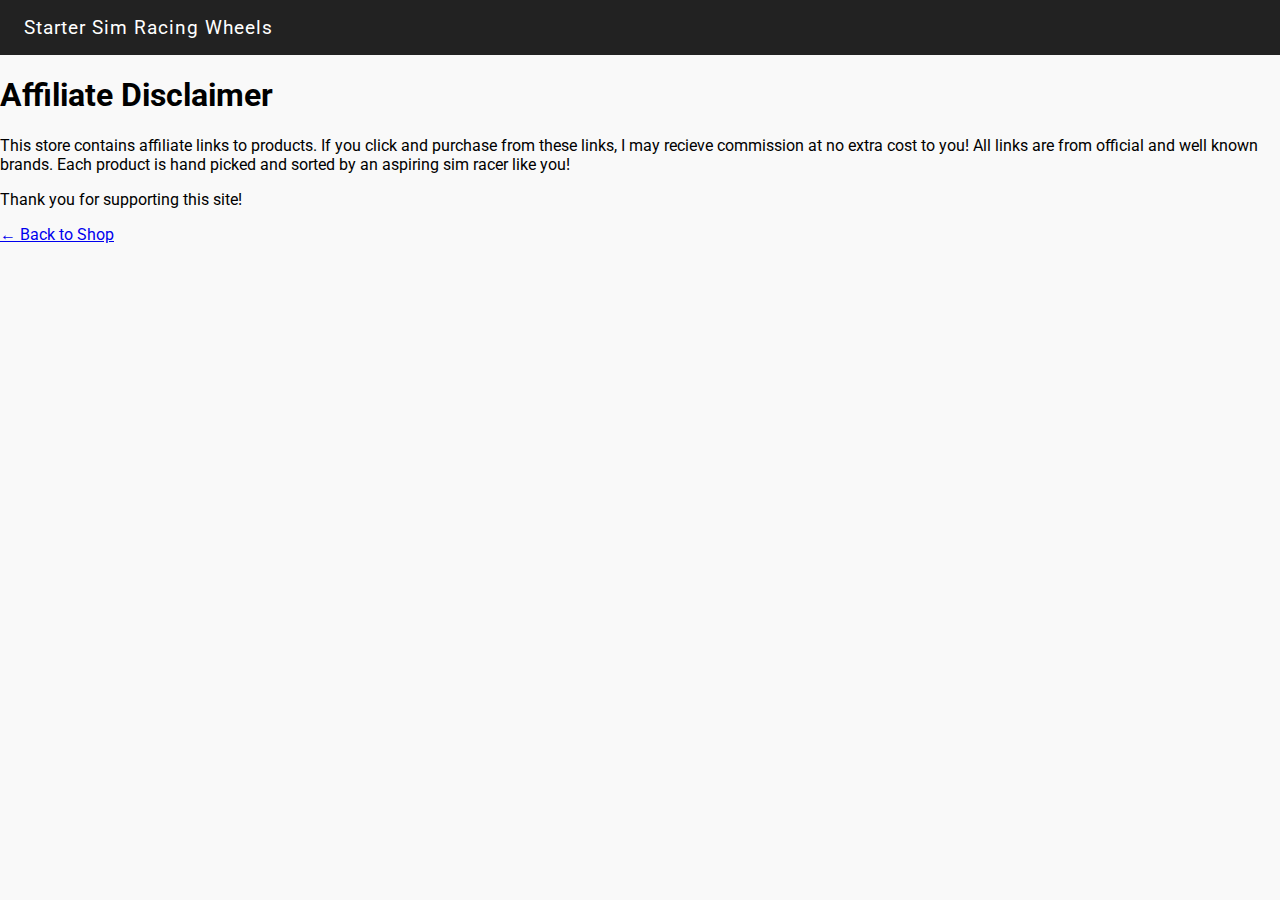
<file: disclaimer.html>
<!DOCTYPE html>
<html lang="en">
<head>
    <meta charset="UTF-8">
    <meta name="viewport" content="width=device-width, initial-scale=1.0, maximum-scale=1.0, user-scalable=no">
    <title>Starter Sim Racing Wheels</title>
    <link rel="stylesheet" href="style.css">
    <link rel="icon" type="image/svg+xml" href="https://www.svgrepo.com/show/535628/shop.svg">
</head>
<body>
    <div class="top-bar">
        Starter Sim Racing Wheels
    </div>
    <div class="disclaimer-container">
        <h1>Affiliate Disclaimer</h1>
        <p>This store contains affiliate links to products. If you click and purchase from these links, I may recieve commission at no extra cost to you! All links are from official and well known brands. Each product is hand picked and sorted by an aspiring sim racer like you!</p>
        <p>Thank you for supporting this site!</p>
        <a href="index.html" class="back-link">&#8592; Back to Shop</a>
    </div>
</body>
</html>
</file>
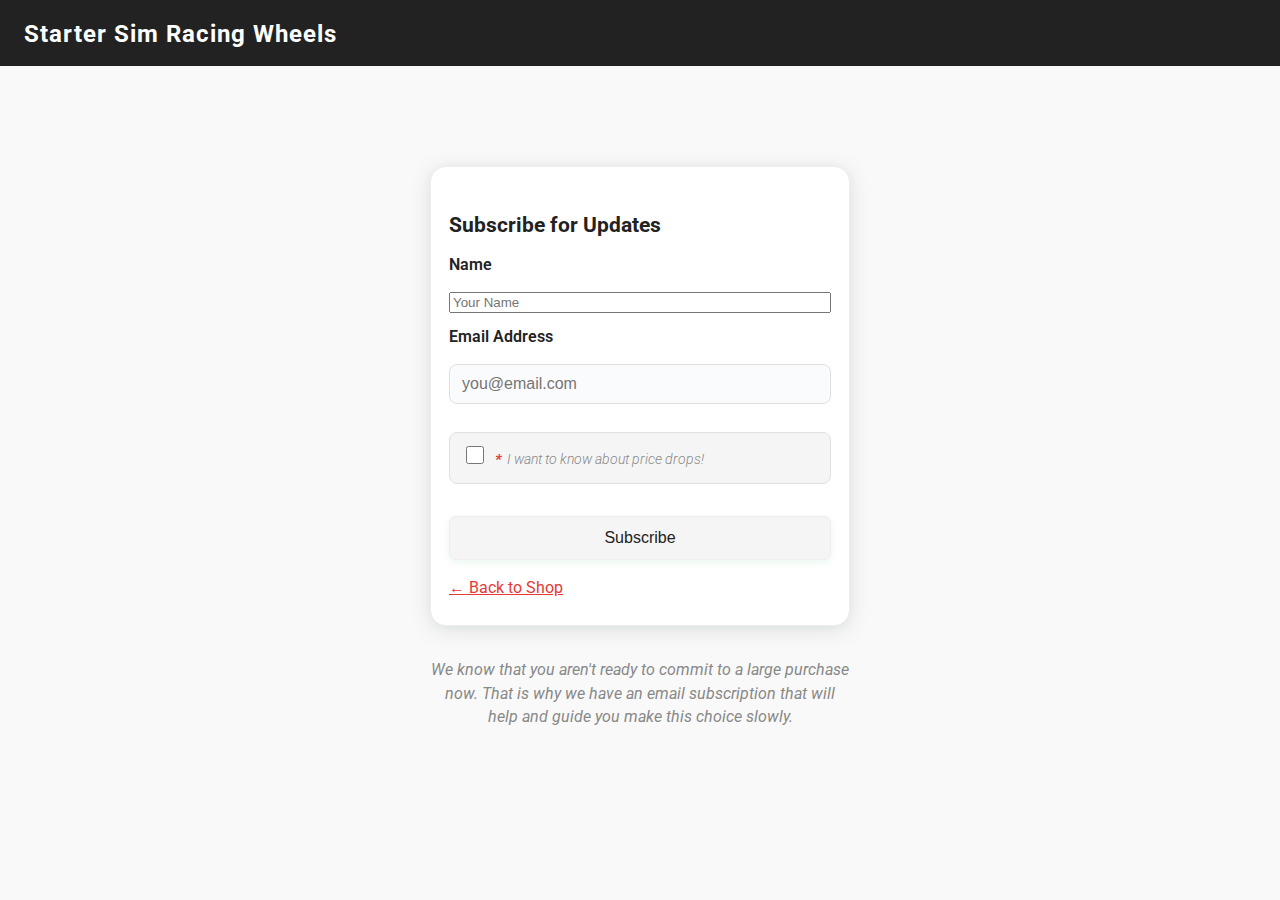
<file: subscribe.html>
<!DOCTYPE html>
<html lang="en">
<head>
    <meta charset="UTF-8">
    <meta name="viewport" content="width=device-width, initial-scale=1.0, maximum-scale=1.0, user-scalable=no">
    <title>Starter Sim Racing Wheels</title>
    <link rel="stylesheet" href="subscribe.css">
    <link rel="icon" type="image/svg+xml" href="https://www.svgrepo.com/show/535628/shop.svg">
</head>
<body>
    <div class="top-bar">
        Starter Sim Racing Wheels
    </div>
    <div class="subscribe-container">
        <h1>Subscribe for Updates</h1>
        <form class="subscribe-form" action="https://assets.mailerlite.com/jsonp/1624973/forms/158568698580305793/subscribe" data-code="" method="post" target="_blank">
            <label for="name">Name</label>
            <input type="text" id="name" name="fields[name]" required placeholder="Your Name">
            <label for="email">Email Address</label>
            <input type="email" id="email" name="fields[email]" required placeholder="you@email.com">
            <div class="checkbox-group">
                <label><input type="checkbox" name="updates" id="updates" required> <span class="asterisk">*</span> I want to know about price drops!</label>
            </div>
            <button type="submit" class="subscribe-btn detail-btn">Subscribe</button>
        </form>
        <a href="index.html" class="back-link">&#8592; Back to Shop</a>
    </div>
    <div class="mini-disclaimer">
        We know that you aren't ready to commit to a large purchase now. That is why we have an email subscription that will help and guide you make this choice slowly.
    </div>
    <div id="subscribeMessage" style="text-align:center;margin-top:1em;"></div>
    <div id="subscribeSuccessPopup" class="subscribe-success-popup" style="display:none;">
      <div class="subscribe-success-content">
        <span class="subscribe-success-close" onclick="document.getElementById('subscribeSuccessPopup').style.display='none'">&times;</span>
        <h2>🎉 Subscribed!</h2>
        <p>Thank you for subscribing!<br>You'll be the first to know about price drops and new sim racing deals.</p>
      </div>
    </div>
    <script>
    document.querySelector('.subscribe-form').addEventListener('submit', function(e) {
        e.preventDefault();
        const form = e.target;
        const formData = new FormData(form);
        const params = new URLSearchParams();
        for (const pair of formData.entries()) {
            params.append(pair[0], pair[1]);
        }
        fetch(form.action, {
            method: form.method,
            body: params,
            headers: { 'Accept': 'application/json' }
        })
        .then(res => res.json())
        .then(data => {
            if (data.success) {
                document.getElementById('subscribeSuccessPopup').style.display = 'flex';
                document.getElementById('subscribeMessage').textContent = '';
                form.reset();
            } else {
                document.getElementById('subscribeMessage').textContent = 'Subscription failed. Please try again.';
            }
        })
        .catch(() => {
            document.getElementById('subscribeMessage').textContent = 'An error occurred. Please try again.';
        });
    });
    </script>
</body>
</html>
</file>
<file: style.css>
@import url('https://fonts.googleapis.com/css?family=Roboto:400,500,700&display=swap');
body {
    font-family: 'Roboto', Arial, sans-serif;
    margin: 0;
    font-size: 16px;
    background: #f9f9f9;
}
button, .buy-btn, .detail-btn, .subscribe-btn {
    font-family: 'Roboto', Arial, sans-serif !important;
}
.top-bar {
    background: #222;
    color: #fff;
    padding: 16px 24px;
    text-align: left;
    font-size: 1.2em;
    letter-spacing: 1px;
    position: sticky;
    top: 0;
    z-index: 2000;
}
.content {
    min-height: 60vh;
    padding: 32px 24px 80px 24px;
}
.footer {
    background: #222;
    color: #fff;
    text-align: center;
    padding: 12px 0;
    position: fixed;
    left: 0;
    bottom: 0;
    width: 100%;
    font-size: 1em;
    z-index: 1300;
}
.search-bar-container {
    display: flex;
    justify-content: center;
    margin-bottom: 24px;
}
.search-bar {
    width: 90%;
    max-width: 350px;
    padding: 10px 36px 10px 36px;
    border: 1px solid #eee;
    border-radius: 8px;
    font-size: 1em;
    background: #fafafa;
    outline: none;
    box-shadow: 0 1px 4px rgba(0,0,0,0.03);
    background-image: url('data:image/svg+xml;utf8,<svg fill="gray" height="18" viewBox="0 0 24 24" width="18" xmlns="http://www.w3.org/2000/svg"><path d="M15.5 14h-.79l-.28-.27A6.471 6.471 0 0 0 16 9.5 6.5 6.5 0 1 0 9.5 16c1.61 0 3.09-.59 4.23-1.57l.27.28v.79l5 4.99c.41.41 1.09.41 1.5 0s.41-1.09 0-1.5l-4.99-5zm-6 0C7.01 14 5 11.99 5 9.5S7.01 5 9.5 5 14 7.01 14 9.5 11.99 14 9.5 14z"/></svg>');
    background-repeat: no-repeat;
    background-position: 10px center;
}
.shop-container {
    display: flex;
    flex-direction: column;
    align-items: center;
    width: 100%;
}
.product-grid {
    width: 100%;
    max-width: 100%;
    align-self: stretch;
    display: grid;
    grid-template-columns: 1fr 1fr;
    gap: 20px;
    justify-items: center;
    padding-bottom: 60px;
}
.product-card {
    background: #fff;
    border: 1px solid #eee;
    border-radius: 10px;
    width: 95%;
    min-height: 140px;
    box-shadow: 0 2px 8px rgba(0,0,0,0.03);
    position: relative;
    display: flex;
    flex-direction: column;
    justify-content: flex-end;
    padding: 12px 10px 16px 10px;
}
.discount-badge {
    position: absolute;
    top: 0;
    right: 0;
    background: #e53935;
    color: #fff;
    font-size: 0.85em;
    font-weight: bold;
    padding: 4px 12px;
    border-top-right-radius: 10px;
    border-bottom-left-radius: 8px;
}
.product-info {
    margin-top: auto;
}
.product-title {
    font-size: 0.98em;
    color: #888;
    margin-bottom: 2px;
}
.product-price {
    font-size: 1.4em;
    font-weight: bold;
    color: #222;
}
.old-price {
    font-size: 0.9em;
    color: #aaa;
    text-decoration: line-through;
}
@media (max-width: 600px) {
    .search-bar {
        width: 98%;
    }
    .filter-panel {
        left: 50%;
        transform: translateX(-50%);
        min-width: unset;
        width: 92vw;
        max-width: 380px;
        border-radius: 12px;
        margin-top: 0;
        padding: 16px 16px 12px 16px;
        box-sizing: border-box;
        position: fixed;
        top: 80px;
        z-index: 1000;
    }
    .dropdown-menu {
        left: 50%;
        transform: translateX(-50%);
        min-width: unset;
        width: 92vw;
        max-width: 380px;
        border-radius: 12px;
        margin-top: 0;
        position: fixed;
        top: 80px;
        z-index: 1000;
    }
    .product-detail {
        width: 90vw;
        max-width: 420px;
        margin: 0 auto;
        border-radius: 12px;
        box-sizing: border-box;
    }
}
.controls-container {
    display: flex;
    flex-direction: column;
    align-items: center;
    gap: 12px;
    margin-bottom: 20px;
}
.sort-buttons {
    display: flex;
    gap: 10px;
}
.sort-buttons button {
    background: #f5f5f5;
    border: 1px solid #ddd;
    border-radius: 6px;
    padding: 7px 16px;
    font-size: 1em;
    cursor: pointer;
    transition: background 0.2s;
}
.sort-buttons button:hover {
    background: #e0e0e0;
}
.filter-container {
    display: flex;
    gap: 8px;
}
.filter-container input[type="number"] {
    width: 90px;
    padding: 6px 8px;
    border: 1px solid #ddd;
    border-radius: 6px;
    font-size: 1em;
}
.filter-container button {
    background: #f5f5f5;
    border: 1px solid #ddd;
    border-radius: 6px;
    padding: 7px 14px;
    font-size: 1em;
    cursor: pointer;
    transition: background 0.2s;
}
.filter-container button:hover {
    background: #e0e0e0;
}
.main-controls {
    display: flex;
    gap: 12px;
    justify-content: center;
    margin-bottom: 0;
}
.main-controls button {
    background: #f5f5f5;
    border: 1px solid #ddd;
    border-radius: 6px;
    padding: 8px 22px;
    font-size: 1em;
    cursor: pointer;
    transition: background 0.2s;
}
.main-controls button:hover {
    background: #e0e0e0;
}
.dropdown-menu {
    display: flex;
    flex-direction: column;
    gap: 4px;
    background: #fff;
    border: 1px solid #ddd;
    border-radius: 8px;
    box-shadow: 0 2px 8px rgba(0,0,0,0.07);
    padding: 8px 0;
    position: absolute;
    z-index: 10;
    min-width: 180px;
    margin-top: 6px;
    left: 50%;
    transform: translateX(-50%);
}
.dropdown-menu button {
    background: none;
    border: none;
    text-align: left;
    padding: 10px 20px;
    font-size: 1em;
    cursor: pointer;
    width: 100%;
    transition: background 0.2s;
}
.dropdown-menu button:hover {
    background: #f5f5f5;
}
.filter-panel {
    display: flex;
    flex-direction: column;
    gap: 10px;
    background: #fff;
    border: 1px solid #ddd;
    border-radius: 8px;
    box-shadow: 0 2px 8px rgba(0,0,0,0.07);
    padding: 18px 20px 14px 20px;
    position: absolute;
    z-index: 10;
    min-width: 220px;
    margin-top: 6px;
    left: 50%;
    transform: translateX(-50%);
}
.filter-panel input[type="number"] {
    margin-bottom: 8px;
    width: 100%;
    max-width: 100%;
    box-sizing: border-box;
    padding: 10px 14px;
    border: 1.5px solid #e0e0e0;
    border-radius: 8px;
    background: #fafbfc;
    font-size: 1.08em;
    color: #222;
    transition: border 0.2s, box-shadow 0.2s;
    outline: none;
}
.filter-panel input[type="number"]:focus {
    border: 1.5px solid #888;
    box-shadow: 0 2px 8px rgba(0,0,0,0.07);
    background: #fff;
}
.filter-panel button {
    background: #f5f5f5;
    border: 1px solid #ddd;
    border-radius: 6px;
    padding: 7px 14px;
    font-size: 1em;
    cursor: pointer;
    transition: background 0.2s;
    margin-bottom: 4px;
}
.filter-panel button:hover {
    background: #e0e0e0;
}
.product-detail {
    background: #fff;
    border-radius: 14px;
    box-shadow: 0 2px 16px rgba(0,0,0,0.08);
    padding: 14px 10px 14px 10px;
    max-width: 420px;
    width: 88vw;
    position: relative;
    display: block;
    animation: fadeIn 0.2s;
}
.product-detail-top {
    display: flex;
    flex-direction: row;
    width: 100%;
    margin-top: 15px;
}

.product-detail-title-img {
    display: flex;
    flex-direction: column;
    width: 40%;

}
.product-detail-info-block {
    display: flex;
    flex-direction: column;
    width: auto; 
    height: fit-content;

}
.product-detail-title {
    font-size: 100px;
    font-weight: bold;
    color: #222;
    display: block;
    width: 100%;
}
.product-detail-rating {
    color: #f5b301;
    font-size: 30px;
    letter-spacing: -5px;
    margin-top: 2px;
}
.product-detail-summary {
    font-size: 1em;
    font-style: italic;
    font-weight: 300;
    color: #444;
    margin-bottom: 8px;
}
.product-detail-main-row {
    display: flex;
    flex-direction: row;
    align-items: center;
}
.product-detail-img-wrap {
    width: 93%;
    aspect-ratio: 1/1;
    background: #f7f7f7;
}
.product-detail-img {
    width: 100%;
    display: none;
}
.product-detail-price-wrap {
    display: flex;
    flex-direction: row;
    align-items: center;
    gap: 8px;
}
.product-detail-discount-badge {
    position: absolute;
    top: 0;
    right: 0;
    background: #e53935;
    color: #fff;
    font-size: 0.95em;
    font-weight: bold;
    padding: 4px 12px;
    border-top-right-radius: 14px;
    border-bottom-left-radius: 8px;
    z-index: 2;
    height: 28px;
    display: flex;
    align-items: center;
    box-shadow: 0 1px 4px rgba(0,0,0,0.07);
}
.product-detail-discount-badge.hidden {
    visibility: hidden;
}
.product-price-detail {
    font-size: 2em;
    font-weight: bold;
    color: #222;
    margin-bottom: 2px;
}
.product-detail .old-price {
    font-size: 1em;
    color: #aaa;
    text-decoration: line-through;
}
.product-desc {
    color: #888;
    font-size: 0.98em;
    font-style: italic;
    margin: 20px 10px;
}
.detail-actions {
    display: flex;
    gap: 16px;
    justify-content: center;
    margin-top: 18px;
    width: 100%;
}
.detail-btn {
    background: #ededed;
    border: 1.5px solid #bbb;
    border-radius: 7px;
    padding: 14px 18px;
    font-size: 1.5em;
    color: #222;
    text-decoration: none;
    font-weight: 500;
    transition: background 0.2s, border 0.2s;
    cursor: pointer;
    display: flex;
    align-items: center;
    justify-content: center;
    min-width: 140px;
    max-width: 180px;
    width: 100%;
    text-align: center;
    box-sizing: border-box;
}
.detail-btn:hover {
    background: #e0e0e0;
    border: 1.5px solid #888;
}
@media (max-width: 600px) {
    .product-detail-top {
        gap: 8px;
    }
    .product-detail-title-img {
        min-width: 60px;
    }
    .product-detail-main-row {
        gap: 8px;
        min-height: 60px;
    }

    .product-detail-img {
        width: 100%;
        aspect-ratio: 1/1;
    }
    .product-detail-price-wrap {
        gap: 6px;
        justify-self: flex-end;
    }
    .product-detail-discount-badge {
        top: 0;
        right: 0;
        height: 22px;
        font-size: 0.9em;
        padding: 3px 8px;
        border-top-right-radius: 14px;
    }
    .product-detail-title {
        font-size: 1.5em;
        margin-left: 5px;
    }
    .product-price-detail {
        font-size: 2em;
    }
    .detail-btn {
        min-width: 0;
        max-width: 100vw;
        width: 48vw;
        font-size: 1.5em;
        padding: 12px 8px;
    }
    .product-detail-price-wrap {
        min-width: 0;
        max-width: 70vw;
        overflow-x: auto;
        justify-self: flex-end;
        align-self: flex-end;
    }
    .detail-actions {
        gap: 8px;
    }
}
@keyframes fadeIn {
    from { opacity: 0; transform: translateY(20px); }
    to { opacity: 1; transform: none; }
}
.back-btn {
    display: inline-block;
    background: #f5f5f5;
    border: 1.5px solid #ddd;
    border-radius: 8px;
    color: #222;
    font-size: 1.05em;
    font-weight: 600;
    padding: 10px 22px;
    margin-bottom: 16px;
    cursor: pointer;
    box-shadow: 0 1px 4px rgba(0,0,0,0.04);
    transition: background 0.2s, border 0.2s;
}
.back-btn:hover, .back-btn:focus {
    background: #e0e0e0;
    border: 1.5px solid #bbb;
}
.product-detail h2 {
    margin: 0 0 8px 0;
    font-size: 1.3em;
    color: #222;
}
.product-price-detail {
    font-size: 2.5em;
    font-weight: bold;
    color: #222;
    margin-bottom: 10px;
}
.product-detail .old-price {
    font-size: 0.5em;
    color: #aaa;
    text-decoration: line-through;
}
.product-desc {
    color: #444;
    font-size: 1em;
    margin-bottom: 30px;
}
.detail-actions {
    display: flex;
    gap: 12px;
    justify-content: flex-start;
}
.detail-btn {
    background: #f5f5f5;
    border: 1px solid #ddd;
    border-radius: 7px;
    padding: 9px 25px;
    font-size: 1.1em;
    color: #222;
    text-decoration: none;
    font-weight: 500;
    transition: background 0.2s, border 0.2s;
    cursor: pointer;
    display: inline-block;
}
.detail-btn:hover {
    background: #e0e0e0;
    border: 1.5px solid #bbb;
}
@media (max-width: 600px) {
    .product-detail-main {
        gap: 10px;
    }
    .product-detail-img {
        width: 100%;
        aspect-ratio: 1/1;
    }
}
.buy-btn-bg {
    position: fixed;
    left: 0;
    right: 0;
    bottom: 0;
    height: 110px;
    z-index: 1199;
    pointer-events: none;
    background: linear-gradient(to top, #fff 80%, rgba(255,255,255,0.7) 100%, rgba(255,255,255,0));
}
.buy-btn {
    z-index: 1200;
    background: #2ecc71;
    color: #fff;
    font-size: 0.85em;
    font-weight: bold;
    border: none;
    border-radius: 10px;
    padding: 7px 12px;
    box-shadow: 0 4px 16px rgba(30,180,91,0.13);
    cursor: pointer;
    transition: background 0.2s, box-shadow 0.2s;
    width: calc(100vw - 48px);
    max-width: 140px;
    margin: 0 auto;
    display: block;
    margin-top: 20px;
    animation: buyPulse 2.2s ease-in-out infinite;
}
.buy-btn:hover, .buy-btn:focus {
    background: #27ae60;
    box-shadow: 0 6px 20px rgba(30,180,91,0.18);
}
@media (max-width: 600px) {
    .buy-btn {
        padding: 16px 0;
        font-size: 1.1em;
        width: calc(100vw - 24px);
        max-width: 98vw;
    }
    .buy-btn-bg {
        height: 90px;
    }
}
@keyframes buyPulse {
    0% { transform: scale(1); box-shadow: 0 4px 16px rgba(30,180,91,0.13); }
    50% { transform: scale(1.012); box-shadow: 0 8px 24px rgba(30,180,91,0.18); }
    100% { transform: scale(1); box-shadow: 0 4px 16px rgba(30,180,91,0.13); }
}
.notif-bar {
    background: red;
    color: white;
    text-align: center;
    font-size: 0.8em;
    padding: 8px 0 7px 0;
    letter-spacing: 0.5px;
    font-weight: 500;
    position: sticky;
    top: 48px;
    z-index: 1999;
    display: none;
}
.notif-bar.show {
    display: block;
}
.notif-link {
    color: #fff;
    font-weight: 700;
    text-decoration: underline;
    margin: 0 4px 0 0;
    font-size: 1em;
    cursor: pointer;
}
</file>
<file: subscribe.css>
@import url('https://fonts.googleapis.com/css?family=Roboto:400,500,700&display=swap');
body {
    font-family: 'Roboto', Arial, sans-serif;
    margin: 0;
    padding: 0;
    color: #222;
    background: #f9f9f9;
}
.top-bar {
    background: #222;
    color: #fff;
    padding: 20px 24px 18px 24px;
    text-align: left;
    font-size: 1.5em;
    letter-spacing: 1px;
    font-weight: 700;
    box-sizing: border-box;
    z-index: 2000;
    width: 100vw;
    position: static;
    box-shadow: none;
}
.subscribe-container {
    max-width: 420px;
    width: 90vw;
    margin: 32px auto;
    margin-top: 100px;
    background: #fff;
    border-radius: 16px;
    box-shadow: 0 4px 24px rgba(30,30,30,0.10), 0 1.5px 8px rgba(30,180,91,0.07);
    padding: 32px 18px 28px 18px;
    border: 1.5px solid #eee;
    box-sizing: border-box;
}
h1 {
    font-size: 1.3em;
    margin-bottom: 18px;
    color: #222;
}
.subscribe-form {
    display: flex;
    flex-direction: column;
    gap: 14px;
}
.subscribe-form label {
    font-weight: 600;
    margin-bottom: 4px;
    color: #222;
}
.subscribe-form input[type="email"] {
    padding: 10px 12px;
    border: 1.5px solid #e0e0e0;
    border-radius: 8px;
    font-size: 1em;
    background: #fafbfc;
    outline: none;
    transition: border 0.2s;
    color: #222;
}
.subscribe-form input[type="email"]:focus {
    border: 1.5px solid #888;
    background: #fff;
}
.checkbox-group {
    margin: 14px 0 0 0;
    font-size: 1em;
    background: #f5f5f5;
    border-radius: 8px;
    padding: 10px 12px;
    border: 1px solid #e0e0e0;
    display: flex;
    align-items: center;
    gap: 8px;
    color: #444;
}
.checkbox-group input[type="checkbox"] {
    accent-color: #e53935;
    width: 18px;
    height: 18px;
    margin-right: 8px;
}
.checkbox-group label {
    font-weight: 300;
    font-size: 0.88em;
    font-style: italic;
    color: #888;
}
.subscribe-btn.detail-btn {
    background: #f5f5f5;
    border: 1.5px solid #eee;
    border-radius: 7px;
    padding: 12px 18px;
    font-size: 1em;
    color: #222;
    text-decoration: none;
    font-weight: 500;
    transition: background 0.2s, border 0.2s;
    cursor: pointer;
    display: inline-block;
    min-width: 120px;
    text-align: center;
    box-shadow: 0 2px 8px rgba(30,180,91,0.10);
    margin-top: 18px;
}
.subscribe-btn.detail-btn:hover, .subscribe-btn.detail-btn:focus {
    background: #e0e0e0;
    border: 1.5px solid #888;
}
.back-link {
    display: inline-block;
    margin-top: 18px;
    color: #e53935;
    text-decoration: underline;
    font-size: 1em;
}
.asterisk {
    color: #e53935;
    font-weight: bold;
    margin-right: 2px;
    font-size: 1.1em;
    vertical-align: middle;
}
.mini-disclaimer {
    width: 90vw;
    max-width: 420px;
    margin: 18px auto 0 auto;
    color: #888;
    font-size: 0.98em;
    font-style: italic;
    text-align: center;
    line-height: 1.5;
    background: none;
}
</file>
